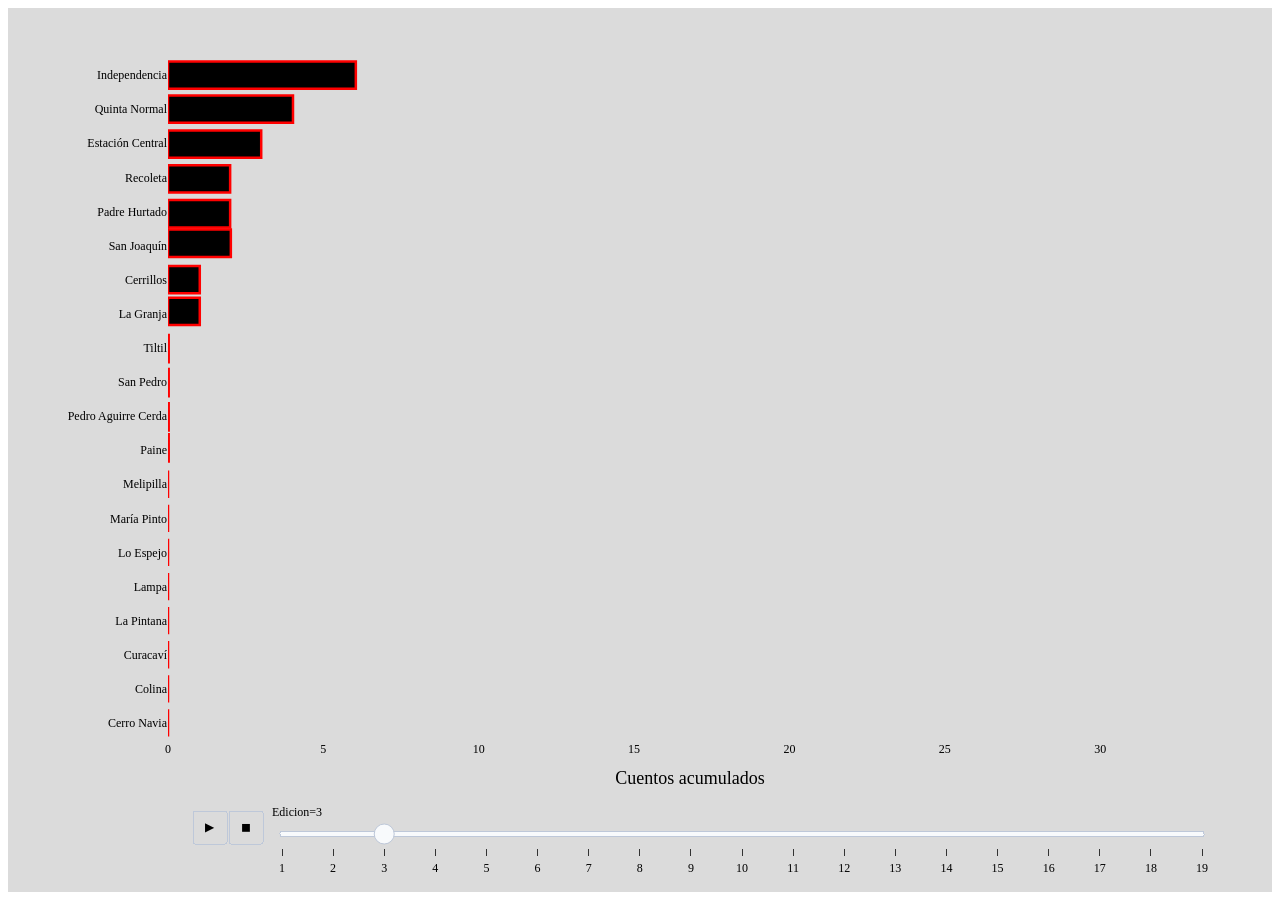
<file: visualizaciones/chart_race_vulnerables_editorial.html>
<html>
<head><meta charset="utf-8" /></head>
<body>
    <div>                        <script type="text/javascript">window.PlotlyConfig = {MathJaxConfig: 'local'};</script>
        <script charset="utf-8" src="https://cdn.plot.ly/plotly-2.35.2.min.js"></script>                <div id="2e4e0ded-bc1b-41e1-90c7-3f5a18cf98db" class="plotly-graph-div" style="height:100%; width:100%;"></div>            <script type="text/javascript">                                    window.PLOTLYENV=window.PLOTLYENV || {};                                    if (document.getElementById("2e4e0ded-bc1b-41e1-90c7-3f5a18cf98db")) {                    Plotly.newPlot(                        "2e4e0ded-bc1b-41e1-90c7-3f5a18cf98db",                        [{"alignmentgroup":"True","hovertemplate":"color_barra=#000000\u003cbr\u003eEdicion=1\u003cbr\u003eacumulado=%{x}\u003cbr\u003eComuna=%{y}\u003cextra\u003e\u003c\u002fextra\u003e","legendgroup":"#000000","marker":{"color":"#000000","pattern":{"shape":""},"line":{"color":"#FF0000","width":2.5}},"name":"#000000","offsetgroup":"#000000","orientation":"h","showlegend":false,"textposition":"auto","x":[0.0,0.0,0.0,0.0,0.0,0.0,0.0,0.0,0.0,0.0,0.0,0.0,0.0,1.0,1.0,2.0,2.0,2.0,2.0,3.0],"xaxis":"x","y":["Cerro Navia","Colina","Curacaví","La Granja","La Pintana","Lampa","Lo Espejo","María Pinto","Melipilla","Paine","Pedro Aguirre Cerda","San Pedro","Tiltil","Cerrillos","San Joaquín","Independencia","Padre Hurtado","Quinta Normal","Recoleta","Estación Central"],"yaxis":"y","type":"bar"}],                        {"template":{"data":{"histogram2dcontour":[{"type":"histogram2dcontour","colorbar":{"outlinewidth":0,"ticks":""},"colorscale":[[0.0,"#0d0887"],[0.1111111111111111,"#46039f"],[0.2222222222222222,"#7201a8"],[0.3333333333333333,"#9c179e"],[0.4444444444444444,"#bd3786"],[0.5555555555555556,"#d8576b"],[0.6666666666666666,"#ed7953"],[0.7777777777777778,"#fb9f3a"],[0.8888888888888888,"#fdca26"],[1.0,"#f0f921"]]}],"choropleth":[{"type":"choropleth","colorbar":{"outlinewidth":0,"ticks":""}}],"histogram2d":[{"type":"histogram2d","colorbar":{"outlinewidth":0,"ticks":""},"colorscale":[[0.0,"#0d0887"],[0.1111111111111111,"#46039f"],[0.2222222222222222,"#7201a8"],[0.3333333333333333,"#9c179e"],[0.4444444444444444,"#bd3786"],[0.5555555555555556,"#d8576b"],[0.6666666666666666,"#ed7953"],[0.7777777777777778,"#fb9f3a"],[0.8888888888888888,"#fdca26"],[1.0,"#f0f921"]]}],"heatmap":[{"type":"heatmap","colorbar":{"outlinewidth":0,"ticks":""},"colorscale":[[0.0,"#0d0887"],[0.1111111111111111,"#46039f"],[0.2222222222222222,"#7201a8"],[0.3333333333333333,"#9c179e"],[0.4444444444444444,"#bd3786"],[0.5555555555555556,"#d8576b"],[0.6666666666666666,"#ed7953"],[0.7777777777777778,"#fb9f3a"],[0.8888888888888888,"#fdca26"],[1.0,"#f0f921"]]}],"heatmapgl":[{"type":"heatmapgl","colorbar":{"outlinewidth":0,"ticks":""},"colorscale":[[0.0,"#0d0887"],[0.1111111111111111,"#46039f"],[0.2222222222222222,"#7201a8"],[0.3333333333333333,"#9c179e"],[0.4444444444444444,"#bd3786"],[0.5555555555555556,"#d8576b"],[0.6666666666666666,"#ed7953"],[0.7777777777777778,"#fb9f3a"],[0.8888888888888888,"#fdca26"],[1.0,"#f0f921"]]}],"contourcarpet":[{"type":"contourcarpet","colorbar":{"outlinewidth":0,"ticks":""}}],"contour":[{"type":"contour","colorbar":{"outlinewidth":0,"ticks":""},"colorscale":[[0.0,"#0d0887"],[0.1111111111111111,"#46039f"],[0.2222222222222222,"#7201a8"],[0.3333333333333333,"#9c179e"],[0.4444444444444444,"#bd3786"],[0.5555555555555556,"#d8576b"],[0.6666666666666666,"#ed7953"],[0.7777777777777778,"#fb9f3a"],[0.8888888888888888,"#fdca26"],[1.0,"#f0f921"]]}],"surface":[{"type":"surface","colorbar":{"outlinewidth":0,"ticks":""},"colorscale":[[0.0,"#0d0887"],[0.1111111111111111,"#46039f"],[0.2222222222222222,"#7201a8"],[0.3333333333333333,"#9c179e"],[0.4444444444444444,"#bd3786"],[0.5555555555555556,"#d8576b"],[0.6666666666666666,"#ed7953"],[0.7777777777777778,"#fb9f3a"],[0.8888888888888888,"#fdca26"],[1.0,"#f0f921"]]}],"mesh3d":[{"type":"mesh3d","colorbar":{"outlinewidth":0,"ticks":""}}],"scatter":[{"fillpattern":{"fillmode":"overlay","size":10,"solidity":0.2},"type":"scatter"}],"parcoords":[{"type":"parcoords","line":{"colorbar":{"outlinewidth":0,"ticks":""}}}],"scatterpolargl":[{"type":"scatterpolargl","marker":{"colorbar":{"outlinewidth":0,"ticks":""}}}],"bar":[{"error_x":{"color":"#2a3f5f"},"error_y":{"color":"#2a3f5f"},"marker":{"line":{"color":"#E5ECF6","width":0.5},"pattern":{"fillmode":"overlay","size":10,"solidity":0.2}},"type":"bar"}],"scattergeo":[{"type":"scattergeo","marker":{"colorbar":{"outlinewidth":0,"ticks":""}}}],"scatterpolar":[{"type":"scatterpolar","marker":{"colorbar":{"outlinewidth":0,"ticks":""}}}],"histogram":[{"marker":{"pattern":{"fillmode":"overlay","size":10,"solidity":0.2}},"type":"histogram"}],"scattergl":[{"type":"scattergl","marker":{"colorbar":{"outlinewidth":0,"ticks":""}}}],"scatter3d":[{"type":"scatter3d","line":{"colorbar":{"outlinewidth":0,"ticks":""}},"marker":{"colorbar":{"outlinewidth":0,"ticks":""}}}],"scattermapbox":[{"type":"scattermapbox","marker":{"colorbar":{"outlinewidth":0,"ticks":""}}}],"scatterternary":[{"type":"scatterternary","marker":{"colorbar":{"outlinewidth":0,"ticks":""}}}],"scattercarpet":[{"type":"scattercarpet","marker":{"colorbar":{"outlinewidth":0,"ticks":""}}}],"carpet":[{"aaxis":{"endlinecolor":"#2a3f5f","gridcolor":"white","linecolor":"white","minorgridcolor":"white","startlinecolor":"#2a3f5f"},"baxis":{"endlinecolor":"#2a3f5f","gridcolor":"white","linecolor":"white","minorgridcolor":"white","startlinecolor":"#2a3f5f"},"type":"carpet"}],"table":[{"cells":{"fill":{"color":"#EBF0F8"},"line":{"color":"white"}},"header":{"fill":{"color":"#C8D4E3"},"line":{"color":"white"}},"type":"table"}],"barpolar":[{"marker":{"line":{"color":"#E5ECF6","width":0.5},"pattern":{"fillmode":"overlay","size":10,"solidity":0.2}},"type":"barpolar"}],"pie":[{"automargin":true,"type":"pie"}]},"layout":{"autotypenumbers":"strict","colorway":["#636efa","#EF553B","#00cc96","#ab63fa","#FFA15A","#19d3f3","#FF6692","#B6E880","#FF97FF","#FECB52"],"font":{"color":"#2a3f5f"},"hovermode":"closest","hoverlabel":{"align":"left"},"paper_bgcolor":"white","plot_bgcolor":"#E5ECF6","polar":{"bgcolor":"#E5ECF6","angularaxis":{"gridcolor":"white","linecolor":"white","ticks":""},"radialaxis":{"gridcolor":"white","linecolor":"white","ticks":""}},"ternary":{"bgcolor":"#E5ECF6","aaxis":{"gridcolor":"white","linecolor":"white","ticks":""},"baxis":{"gridcolor":"white","linecolor":"white","ticks":""},"caxis":{"gridcolor":"white","linecolor":"white","ticks":""}},"coloraxis":{"colorbar":{"outlinewidth":0,"ticks":""}},"colorscale":{"sequential":[[0.0,"#0d0887"],[0.1111111111111111,"#46039f"],[0.2222222222222222,"#7201a8"],[0.3333333333333333,"#9c179e"],[0.4444444444444444,"#bd3786"],[0.5555555555555556,"#d8576b"],[0.6666666666666666,"#ed7953"],[0.7777777777777778,"#fb9f3a"],[0.8888888888888888,"#fdca26"],[1.0,"#f0f921"]],"sequentialminus":[[0.0,"#0d0887"],[0.1111111111111111,"#46039f"],[0.2222222222222222,"#7201a8"],[0.3333333333333333,"#9c179e"],[0.4444444444444444,"#bd3786"],[0.5555555555555556,"#d8576b"],[0.6666666666666666,"#ed7953"],[0.7777777777777778,"#fb9f3a"],[0.8888888888888888,"#fdca26"],[1.0,"#f0f921"]],"diverging":[[0,"#8e0152"],[0.1,"#c51b7d"],[0.2,"#de77ae"],[0.3,"#f1b6da"],[0.4,"#fde0ef"],[0.5,"#f7f7f7"],[0.6,"#e6f5d0"],[0.7,"#b8e186"],[0.8,"#7fbc41"],[0.9,"#4d9221"],[1,"#276419"]]},"xaxis":{"gridcolor":"white","linecolor":"white","ticks":"","title":{"standoff":15},"zerolinecolor":"white","automargin":true,"zerolinewidth":2},"yaxis":{"gridcolor":"white","linecolor":"white","ticks":"","title":{"standoff":15},"zerolinecolor":"white","automargin":true,"zerolinewidth":2},"scene":{"xaxis":{"backgroundcolor":"#E5ECF6","gridcolor":"white","linecolor":"white","showbackground":true,"ticks":"","zerolinecolor":"white","gridwidth":2},"yaxis":{"backgroundcolor":"#E5ECF6","gridcolor":"white","linecolor":"white","showbackground":true,"ticks":"","zerolinecolor":"white","gridwidth":2},"zaxis":{"backgroundcolor":"#E5ECF6","gridcolor":"white","linecolor":"white","showbackground":true,"ticks":"","zerolinecolor":"white","gridwidth":2}},"shapedefaults":{"line":{"color":"#2a3f5f"}},"annotationdefaults":{"arrowcolor":"#2a3f5f","arrowhead":0,"arrowwidth":1},"geo":{"bgcolor":"white","landcolor":"#E5ECF6","subunitcolor":"white","showland":true,"showlakes":true,"lakecolor":"white"},"title":{"x":0.05},"mapbox":{"style":"light"}}},"xaxis":{"anchor":"y","domain":[0.0,1.0],"title":{"text":"Cuentos acumulados","font":{"size":18}},"range":[0,33.6],"showgrid":false,"zeroline":false},"yaxis":{"anchor":"x","domain":[0.0,1.0],"title":{"text":""},"categoryorder":"total ascending"},"legend":{"title":{"text":"color_barra"},"tracegroupgap":0},"margin":{"t":50,"l":160,"r":60,"b":120},"barmode":"relative","updatemenus":[{"buttons":[{"args":[null,{"frame":{"duration":1000,"redraw":true},"mode":"immediate","fromcurrent":true,"transition":{"duration":400,"easing":"linear"}}],"label":"&#9654;","method":"animate"},{"args":[[null],{"frame":{"duration":0,"redraw":true},"mode":"immediate","fromcurrent":true,"transition":{"duration":0,"easing":"linear"}}],"label":"&#9724;","method":"animate"}],"direction":"left","pad":{"r":10,"t":70},"showactive":false,"type":"buttons","x":0.1,"xanchor":"right","y":0,"yanchor":"top"}],"sliders":[{"active":0,"currentvalue":{"prefix":"Edicion="},"len":0.9,"pad":{"b":10,"t":60},"steps":[{"args":[["1"],{"frame":{"duration":0,"redraw":true},"mode":"immediate","fromcurrent":true,"transition":{"duration":0,"easing":"linear"}}],"label":"1","method":"animate"},{"args":[["2"],{"frame":{"duration":0,"redraw":true},"mode":"immediate","fromcurrent":true,"transition":{"duration":0,"easing":"linear"}}],"label":"2","method":"animate"},{"args":[["3"],{"frame":{"duration":0,"redraw":true},"mode":"immediate","fromcurrent":true,"transition":{"duration":0,"easing":"linear"}}],"label":"3","method":"animate"},{"args":[["4"],{"frame":{"duration":0,"redraw":true},"mode":"immediate","fromcurrent":true,"transition":{"duration":0,"easing":"linear"}}],"label":"4","method":"animate"},{"args":[["5"],{"frame":{"duration":0,"redraw":true},"mode":"immediate","fromcurrent":true,"transition":{"duration":0,"easing":"linear"}}],"label":"5","method":"animate"},{"args":[["6"],{"frame":{"duration":0,"redraw":true},"mode":"immediate","fromcurrent":true,"transition":{"duration":0,"easing":"linear"}}],"label":"6","method":"animate"},{"args":[["7"],{"frame":{"duration":0,"redraw":true},"mode":"immediate","fromcurrent":true,"transition":{"duration":0,"easing":"linear"}}],"label":"7","method":"animate"},{"args":[["8"],{"frame":{"duration":0,"redraw":true},"mode":"immediate","fromcurrent":true,"transition":{"duration":0,"easing":"linear"}}],"label":"8","method":"animate"},{"args":[["9"],{"frame":{"duration":0,"redraw":true},"mode":"immediate","fromcurrent":true,"transition":{"duration":0,"easing":"linear"}}],"label":"9","method":"animate"},{"args":[["10"],{"frame":{"duration":0,"redraw":true},"mode":"immediate","fromcurrent":true,"transition":{"duration":0,"easing":"linear"}}],"label":"10","method":"animate"},{"args":[["11"],{"frame":{"duration":0,"redraw":true},"mode":"immediate","fromcurrent":true,"transition":{"duration":0,"easing":"linear"}}],"label":"11","method":"animate"},{"args":[["12"],{"frame":{"duration":0,"redraw":true},"mode":"immediate","fromcurrent":true,"transition":{"duration":0,"easing":"linear"}}],"label":"12","method":"animate"},{"args":[["13"],{"frame":{"duration":0,"redraw":true},"mode":"immediate","fromcurrent":true,"transition":{"duration":0,"easing":"linear"}}],"label":"13","method":"animate"},{"args":[["14"],{"frame":{"duration":0,"redraw":true},"mode":"immediate","fromcurrent":true,"transition":{"duration":0,"easing":"linear"}}],"label":"14","method":"animate"},{"args":[["15"],{"frame":{"duration":0,"redraw":true},"mode":"immediate","fromcurrent":true,"transition":{"duration":0,"easing":"linear"}}],"label":"15","method":"animate"},{"args":[["16"],{"frame":{"duration":0,"redraw":true},"mode":"immediate","fromcurrent":true,"transition":{"duration":0,"easing":"linear"}}],"label":"16","method":"animate"},{"args":[["17"],{"frame":{"duration":0,"redraw":true},"mode":"immediate","fromcurrent":true,"transition":{"duration":0,"easing":"linear"}}],"label":"17","method":"animate"},{"args":[["18"],{"frame":{"duration":0,"redraw":true},"mode":"immediate","fromcurrent":true,"transition":{"duration":0,"easing":"linear"}}],"label":"18","method":"animate"},{"args":[["19"],{"frame":{"duration":0,"redraw":true},"mode":"immediate","fromcurrent":true,"transition":{"duration":0,"easing":"linear"}}],"label":"19","method":"animate"}],"x":0.1,"xanchor":"left","y":0,"yanchor":"top"}],"font":{"color":"#000000","family":"Times New Roman"},"plot_bgcolor":"#DBDBDB","paper_bgcolor":"#DBDBDB","showlegend":false},                        {"responsive": true}                    ).then(function(){
                            Plotly.addFrames('2e4e0ded-bc1b-41e1-90c7-3f5a18cf98db', [{"data":[{"alignmentgroup":"True","hovertemplate":"color_barra=#000000\u003cbr\u003eEdicion=1\u003cbr\u003eacumulado=%{x}\u003cbr\u003eComuna=%{y}\u003cextra\u003e\u003c\u002fextra\u003e","legendgroup":"#000000","marker":{"color":"#000000","pattern":{"shape":""}},"name":"#000000","offsetgroup":"#000000","orientation":"h","showlegend":true,"textposition":"auto","x":[0.0,0.0,0.0,0.0,0.0,0.0,0.0,0.0,0.0,0.0,0.0,0.0,0.0,1.0,1.0,2.0,2.0,2.0,2.0,3.0],"xaxis":"x","y":["Cerro Navia","Colina","Curacaví","La Granja","La Pintana","Lampa","Lo Espejo","María Pinto","Melipilla","Paine","Pedro Aguirre Cerda","San Pedro","Tiltil","Cerrillos","San Joaquín","Independencia","Padre Hurtado","Quinta Normal","Recoleta","Estación Central"],"yaxis":"y","type":"bar"}],"name":"1"},{"data":[{"alignmentgroup":"True","hovertemplate":"color_barra=#000000\u003cbr\u003eEdicion=2\u003cbr\u003eacumulado=%{x}\u003cbr\u003eComuna=%{y}\u003cextra\u003e\u003c\u002fextra\u003e","legendgroup":"#000000","marker":{"color":"#000000","pattern":{"shape":""}},"name":"#000000","offsetgroup":"#000000","orientation":"h","showlegend":true,"textposition":"auto","x":[0.0,0.0,0.0,0.0,0.0,0.0,0.0,0.0,0.0,0.0,0.0,0.0,1.0,1.0,2.0,2.0,2.0,3.0,4.0,6.0],"xaxis":"x","y":["Cerro Navia","Colina","Curacaví","La Pintana","Lampa","Lo Espejo","María Pinto","Melipilla","Paine","Pedro Aguirre Cerda","San Pedro","Tiltil","Cerrillos","La Granja","Padre Hurtado","Recoleta","San Joaquín","Estación Central","Quinta Normal","Independencia"],"yaxis":"y","type":"bar"}],"name":"2"},{"data":[{"alignmentgroup":"True","hovertemplate":"color_barra=#000000\u003cbr\u003eEdicion=3\u003cbr\u003eacumulado=%{x}\u003cbr\u003eComuna=%{y}\u003cextra\u003e\u003c\u002fextra\u003e","legendgroup":"#000000","marker":{"color":"#000000","pattern":{"shape":""}},"name":"#000000","offsetgroup":"#000000","orientation":"h","showlegend":true,"textposition":"auto","x":[0.0,0.0,0.0,0.0,0.0,0.0,0.0,0.0,1.0,1.0,1.0,1.0,2.0,2.0,2.0,2.0,3.0,3.0,5.0,8.0],"xaxis":"x","y":["Colina","Lampa","Lo Espejo","María Pinto","Melipilla","Paine","San Pedro","Tiltil","Cerrillos","Cerro Navia","Curacaví","La Pintana","La Granja","Padre Hurtado","Pedro Aguirre Cerda","San Joaquín","Estación Central","Recoleta","Quinta Normal","Independencia"],"yaxis":"y","type":"bar"}],"name":"3"},{"data":[{"alignmentgroup":"True","hovertemplate":"color_barra=#000000\u003cbr\u003eEdicion=4\u003cbr\u003eacumulado=%{x}\u003cbr\u003eComuna=%{y}\u003cextra\u003e\u003c\u002fextra\u003e","legendgroup":"#000000","marker":{"color":"#000000","pattern":{"shape":""}},"name":"#000000","offsetgroup":"#000000","orientation":"h","showlegend":true,"textposition":"auto","x":[0.0,0.0,0.0,0.0,0.0,0.0,0.0,1.0,1.0,1.0,1.0,1.0,2.0,2.0,3.0,3.0,4.0,5.0,5.0,9.0],"xaxis":"x","y":["Colina","Lampa","María Pinto","Melipilla","Paine","San Pedro","Tiltil","Cerrillos","Cerro Navia","Curacaví","La Pintana","Lo Espejo","La Granja","Padre Hurtado","Estación Central","Pedro Aguirre Cerda","Recoleta","Quinta Normal","San Joaquín","Independencia"],"yaxis":"y","type":"bar"}],"name":"4"},{"data":[{"alignmentgroup":"True","hovertemplate":"color_barra=#000000\u003cbr\u003eEdicion=5\u003cbr\u003eacumulado=%{x}\u003cbr\u003eComuna=%{y}\u003cextra\u003e\u003c\u002fextra\u003e","legendgroup":"#000000","marker":{"color":"#000000","pattern":{"shape":""}},"name":"#000000","offsetgroup":"#000000","orientation":"h","showlegend":true,"textposition":"auto","x":[0.0,0.0,0.0,0.0,0.0,1.0,1.0,1.0,1.0,2.0,2.0,2.0,2.0,3.0,3.0,4.0,5.0,6.0,7.0,9.0],"xaxis":"x","y":["Lampa","María Pinto","Melipilla","San Pedro","Tiltil","Cerrillos","Cerro Navia","Colina","Paine","Curacaví","La Pintana","Lo Espejo","Padre Hurtado","La Granja","Pedro Aguirre Cerda","Estación Central","Recoleta","San Joaquín","Quinta Normal","Independencia"],"yaxis":"y","type":"bar"}],"name":"5"},{"data":[{"alignmentgroup":"True","hovertemplate":"color_barra=#000000\u003cbr\u003eEdicion=6\u003cbr\u003eacumulado=%{x}\u003cbr\u003eComuna=%{y}\u003cextra\u003e\u003c\u002fextra\u003e","legendgroup":"#000000","marker":{"color":"#000000","pattern":{"shape":""}},"name":"#000000","offsetgroup":"#000000","orientation":"h","showlegend":true,"textposition":"auto","x":[0.0,0.0,0.0,0.0,0.0,1.0,1.0,1.0,1.0,2.0,2.0,2.0,3.0,4.0,4.0,5.0,8.0,8.0,9.0,10.0],"xaxis":"x","y":["Lampa","María Pinto","Melipilla","San Pedro","Tiltil","Cerrillos","Cerro Navia","Colina","Paine","Curacaví","La Pintana","Padre Hurtado","Lo Espejo","La Granja","Pedro Aguirre Cerda","Estación Central","Quinta Normal","Recoleta","San Joaquín","Independencia"],"yaxis":"y","type":"bar"}],"name":"6"},{"data":[{"alignmentgroup":"True","hovertemplate":"color_barra=#000000\u003cbr\u003eEdicion=7\u003cbr\u003eacumulado=%{x}\u003cbr\u003eComuna=%{y}\u003cextra\u003e\u003c\u002fextra\u003e","legendgroup":"#000000","marker":{"color":"#000000","pattern":{"shape":""}},"name":"#000000","offsetgroup":"#000000","orientation":"h","showlegend":true,"textposition":"auto","x":[0.0,0.0,0.0,0.0,1.0,1.0,1.0,1.0,2.0,2.0,2.0,2.0,3.0,4.0,6.0,6.0,8.0,9.0,11.0,13.0],"xaxis":"x","y":["María Pinto","Melipilla","San Pedro","Tiltil","Cerrillos","Cerro Navia","Lampa","Paine","Colina","Curacaví","La Pintana","Padre Hurtado","Lo Espejo","Pedro Aguirre Cerda","Estación Central","La Granja","Quinta Normal","Recoleta","Independencia","San Joaquín"],"yaxis":"y","type":"bar"}],"name":"7"},{"data":[{"alignmentgroup":"True","hovertemplate":"color_barra=#000000\u003cbr\u003eEdicion=8\u003cbr\u003eacumulado=%{x}\u003cbr\u003eComuna=%{y}\u003cextra\u003e\u003c\u002fextra\u003e","legendgroup":"#000000","marker":{"color":"#000000","pattern":{"shape":""}},"name":"#000000","offsetgroup":"#000000","orientation":"h","showlegend":true,"textposition":"auto","x":[0.0,0.0,0.0,1.0,1.0,1.0,2.0,2.0,2.0,2.0,2.0,3.0,5.0,7.0,7.0,7.0,8.0,11.0,12.0,14.0],"xaxis":"x","y":["María Pinto","San Pedro","Tiltil","Cerro Navia","Melipilla","Paine","Cerrillos","Curacaví","La Pintana","Lampa","Padre Hurtado","Colina","Lo Espejo","Estación Central","La Granja","Pedro Aguirre Cerda","Quinta Normal","Independencia","Recoleta","San Joaquín"],"yaxis":"y","type":"bar"}],"name":"8"},{"data":[{"alignmentgroup":"True","hovertemplate":"color_barra=#000000\u003cbr\u003eEdicion=9\u003cbr\u003eacumulado=%{x}\u003cbr\u003eComuna=%{y}\u003cextra\u003e\u003c\u002fextra\u003e","legendgroup":"#000000","marker":{"color":"#000000","pattern":{"shape":""}},"name":"#000000","offsetgroup":"#000000","orientation":"h","showlegend":true,"textposition":"auto","x":[0.0,0.0,1.0,1.0,1.0,2.0,2.0,2.0,2.0,2.0,3.0,4.0,5.0,7.0,7.0,8.0,11.0,11.0,16.0,16.0],"xaxis":"x","y":["María Pinto","Tiltil","Melipilla","Paine","San Pedro","Cerrillos","Cerro Navia","La Pintana","Lampa","Padre Hurtado","Curacaví","Colina","Lo Espejo","Estación Central","La Granja","Pedro Aguirre Cerda","Independencia","Quinta Normal","Recoleta","San Joaquín"],"yaxis":"y","type":"bar"}],"name":"9"},{"data":[{"alignmentgroup":"True","hovertemplate":"color_barra=#000000\u003cbr\u003eEdicion=10\u003cbr\u003eacumulado=%{x}\u003cbr\u003eComuna=%{y}\u003cextra\u003e\u003c\u002fextra\u003e","legendgroup":"#000000","marker":{"color":"#000000","pattern":{"shape":""}},"name":"#000000","offsetgroup":"#000000","orientation":"h","showlegend":true,"textposition":"auto","x":[0.0,0.0,1.0,1.0,1.0,2.0,2.0,2.0,2.0,3.0,4.0,4.0,5.0,7.0,8.0,10.0,12.0,12.0,16.0,17.0],"xaxis":"x","y":["María Pinto","Tiltil","Melipilla","Paine","San Pedro","Cerrillos","Cerro Navia","La Pintana","Padre Hurtado","Lampa","Colina","Curacaví","Lo Espejo","La Granja","Estación Central","Pedro Aguirre Cerda","Independencia","Quinta Normal","San Joaquín","Recoleta"],"yaxis":"y","type":"bar"}],"name":"10"},{"data":[{"alignmentgroup":"True","hovertemplate":"color_barra=#000000\u003cbr\u003eEdicion=11\u003cbr\u003eacumulado=%{x}\u003cbr\u003eComuna=%{y}\u003cextra\u003e\u003c\u002fextra\u003e","legendgroup":"#000000","marker":{"color":"#000000","pattern":{"shape":""}},"name":"#000000","offsetgroup":"#000000","orientation":"h","showlegend":true,"textposition":"auto","x":[0.0,0.0,1.0,1.0,1.0,2.0,2.0,2.0,3.0,3.0,4.0,5.0,7.0,8.0,9.0,10.0,12.0,13.0,17.0,18.0],"xaxis":"x","y":["María Pinto","Tiltil","Melipilla","Paine","San Pedro","Cerrillos","La Pintana","Padre Hurtado","Cerro Navia","Lampa","Curacaví","Colina","Lo Espejo","La Granja","Estación Central","Pedro Aguirre Cerda","Quinta Normal","Independencia","San Joaquín","Recoleta"],"yaxis":"y","type":"bar"}],"name":"11"},{"data":[{"alignmentgroup":"True","hovertemplate":"color_barra=#000000\u003cbr\u003eEdicion=12\u003cbr\u003eacumulado=%{x}\u003cbr\u003eComuna=%{y}\u003cextra\u003e\u003c\u002fextra\u003e","legendgroup":"#000000","marker":{"color":"#000000","pattern":{"shape":""}},"name":"#000000","offsetgroup":"#000000","orientation":"h","showlegend":true,"textposition":"auto","x":[0.0,0.0,1.0,1.0,2.0,2.0,2.0,3.0,4.0,4.0,4.0,7.0,9.0,9.0,9.0,10.0,15.0,15.0,19.0,20.0],"xaxis":"x","y":["María Pinto","Tiltil","Paine","San Pedro","La Pintana","Melipilla","Padre Hurtado","Lampa","Cerrillos","Cerro Navia","Curacaví","Colina","Estación Central","La Granja","Lo Espejo","Pedro Aguirre Cerda","Independencia","Quinta Normal","San Joaquín","Recoleta"],"yaxis":"y","type":"bar"}],"name":"12"},{"data":[{"alignmentgroup":"True","hovertemplate":"color_barra=#000000\u003cbr\u003eEdicion=13\u003cbr\u003eacumulado=%{x}\u003cbr\u003eComuna=%{y}\u003cextra\u003e\u003c\u002fextra\u003e","legendgroup":"#000000","marker":{"color":"#000000","pattern":{"shape":""}},"name":"#000000","offsetgroup":"#000000","orientation":"h","showlegend":true,"textposition":"auto","x":[0.0,0.0,1.0,1.0,2.0,3.0,4.0,4.0,4.0,4.0,5.0,8.0,9.0,12.0,12.0,12.0,16.0,18.0,21.0,22.0],"xaxis":"x","y":["María Pinto","Tiltil","Paine","San Pedro","La Pintana","Melipilla","Cerro Navia","Curacaví","Lampa","Padre Hurtado","Cerrillos","Colina","Lo Espejo","Estación Central","La Granja","Pedro Aguirre Cerda","Independencia","Quinta Normal","San Joaquín","Recoleta"],"yaxis":"y","type":"bar"}],"name":"13"},{"data":[{"alignmentgroup":"True","hovertemplate":"color_barra=#000000\u003cbr\u003eEdicion=14\u003cbr\u003eacumulado=%{x}\u003cbr\u003eComuna=%{y}\u003cextra\u003e\u003c\u002fextra\u003e","legendgroup":"#000000","marker":{"color":"#000000","pattern":{"shape":""}},"name":"#000000","offsetgroup":"#000000","orientation":"h","showlegend":true,"textposition":"auto","x":[0.0,0.0,1.0,2.0,3.0,4.0,4.0,5.0,5.0,5.0,7.0,8.0,10.0,13.0,13.0,13.0,18.0,18.0,22.0,26.0],"xaxis":"x","y":["María Pinto","Tiltil","San Pedro","Paine","Melipilla","Cerro Navia","Curacaví","La Pintana","Lampa","Padre Hurtado","Cerrillos","Colina","Lo Espejo","Estación Central","La Granja","Pedro Aguirre Cerda","Independencia","Quinta Normal","San Joaquín","Recoleta"],"yaxis":"y","type":"bar"}],"name":"14"},{"data":[{"alignmentgroup":"True","hovertemplate":"color_barra=#000000\u003cbr\u003eEdicion=15\u003cbr\u003eacumulado=%{x}\u003cbr\u003eComuna=%{y}\u003cextra\u003e\u003c\u002fextra\u003e","legendgroup":"#000000","marker":{"color":"#000000","pattern":{"shape":""}},"name":"#000000","offsetgroup":"#000000","orientation":"h","showlegend":true,"textposition":"auto","x":[0.0,0.0,1.0,2.0,4.0,4.0,4.0,5.0,5.0,6.0,7.0,10.0,10.0,13.0,14.0,15.0,18.0,20.0,25.0,26.0],"xaxis":"x","y":["María Pinto","Tiltil","San Pedro","Paine","Cerro Navia","Curacaví","Melipilla","La Pintana","Lampa","Padre Hurtado","Cerrillos","Colina","Lo Espejo","Pedro Aguirre Cerda","Estación Central","La Granja","Quinta Normal","Independencia","San Joaquín","Recoleta"],"yaxis":"y","type":"bar"}],"name":"15"},{"data":[{"alignmentgroup":"True","hovertemplate":"color_barra=#000000\u003cbr\u003eEdicion=16\u003cbr\u003eacumulado=%{x}\u003cbr\u003eComuna=%{y}\u003cextra\u003e\u003c\u002fextra\u003e","legendgroup":"#000000","marker":{"color":"#000000","pattern":{"shape":""}},"name":"#000000","offsetgroup":"#000000","orientation":"h","showlegend":true,"textposition":"auto","x":[0.0,1.0,1.0,2.0,4.0,4.0,6.0,6.0,6.0,7.0,7.0,11.0,11.0,14.0,15.0,17.0,18.0,21.0,27.0,28.0],"xaxis":"x","y":["Tiltil","María Pinto","San Pedro","Paine","Cerro Navia","Curacaví","Lampa","Melipilla","Padre Hurtado","Cerrillos","La Pintana","Colina","Lo Espejo","Estación Central","La Granja","Pedro Aguirre Cerda","Quinta Normal","Independencia","San Joaquín","Recoleta"],"yaxis":"y","type":"bar"}],"name":"16"},{"data":[{"alignmentgroup":"True","hovertemplate":"color_barra=#000000\u003cbr\u003eEdicion=17\u003cbr\u003eacumulado=%{x}\u003cbr\u003eComuna=%{y}\u003cextra\u003e\u003c\u002fextra\u003e","legendgroup":"#000000","marker":{"color":"#000000","pattern":{"shape":""}},"name":"#000000","offsetgroup":"#000000","orientation":"h","showlegend":true,"textposition":"auto","x":[1.0,1.0,1.0,3.0,4.0,4.0,6.0,7.0,7.0,8.0,9.0,11.0,14.0,16.0,16.0,17.0,19.0,21.0,27.0,29.0],"xaxis":"x","y":["María Pinto","San Pedro","Tiltil","Paine","Cerro Navia","Curacaví","Lampa","Cerrillos","Melipilla","Padre Hurtado","La Pintana","Lo Espejo","Colina","Estación Central","La Granja","Pedro Aguirre Cerda","Quinta Normal","Independencia","San Joaquín","Recoleta"],"yaxis":"y","type":"bar"}],"name":"17"},{"data":[{"alignmentgroup":"True","hovertemplate":"color_barra=#000000\u003cbr\u003eEdicion=18\u003cbr\u003eacumulado=%{x}\u003cbr\u003eComuna=%{y}\u003cextra\u003e\u003c\u002fextra\u003e","legendgroup":"#000000","marker":{"color":"#000000","pattern":{"shape":""}},"name":"#000000","offsetgroup":"#000000","orientation":"h","showlegend":true,"textposition":"auto","x":[1.0,1.0,1.0,3.0,4.0,5.0,6.0,7.0,8.0,8.0,10.0,11.0,15.0,16.0,17.0,17.0,20.0,21.0,27.0,30.0],"xaxis":"x","y":["María Pinto","San Pedro","Tiltil","Paine","Curacaví","Cerro Navia","Lampa","Melipilla","Cerrillos","Padre Hurtado","La Pintana","Lo Espejo","Colina","Estación Central","La Granja","Pedro Aguirre Cerda","Quinta Normal","Independencia","San Joaquín","Recoleta"],"yaxis":"y","type":"bar"}],"name":"18"},{"data":[{"alignmentgroup":"True","hovertemplate":"color_barra=#000000\u003cbr\u003eEdicion=19\u003cbr\u003eacumulado=%{x}\u003cbr\u003eComuna=%{y}\u003cextra\u003e\u003c\u002fextra\u003e","legendgroup":"#000000","marker":{"color":"#000000","pattern":{"shape":""}},"name":"#000000","offsetgroup":"#000000","orientation":"h","showlegend":true,"textposition":"auto","x":[1.0,1.0,1.0,3.0,4.0,5.0,6.0,7.0,8.0,9.0,11.0,14.0,15.0,18.0,18.0,19.0,22.0,22.0,27.0,32.0],"xaxis":"x","y":["María Pinto","San Pedro","Tiltil","Paine","Curacaví","Cerro Navia","Lampa","Melipilla","Cerrillos","Padre Hurtado","La Pintana","Lo Espejo","Colina","Estación Central","La Granja","Pedro Aguirre Cerda","Independencia","Quinta Normal","San Joaquín","Recoleta"],"yaxis":"y","type":"bar"}],"name":"19"}]);
                        }).then(function(){
                            Plotly.animate('2e4e0ded-bc1b-41e1-90c7-3f5a18cf98db', null);
                        })                };                            </script>        </div>
</body>
</html>
</file>
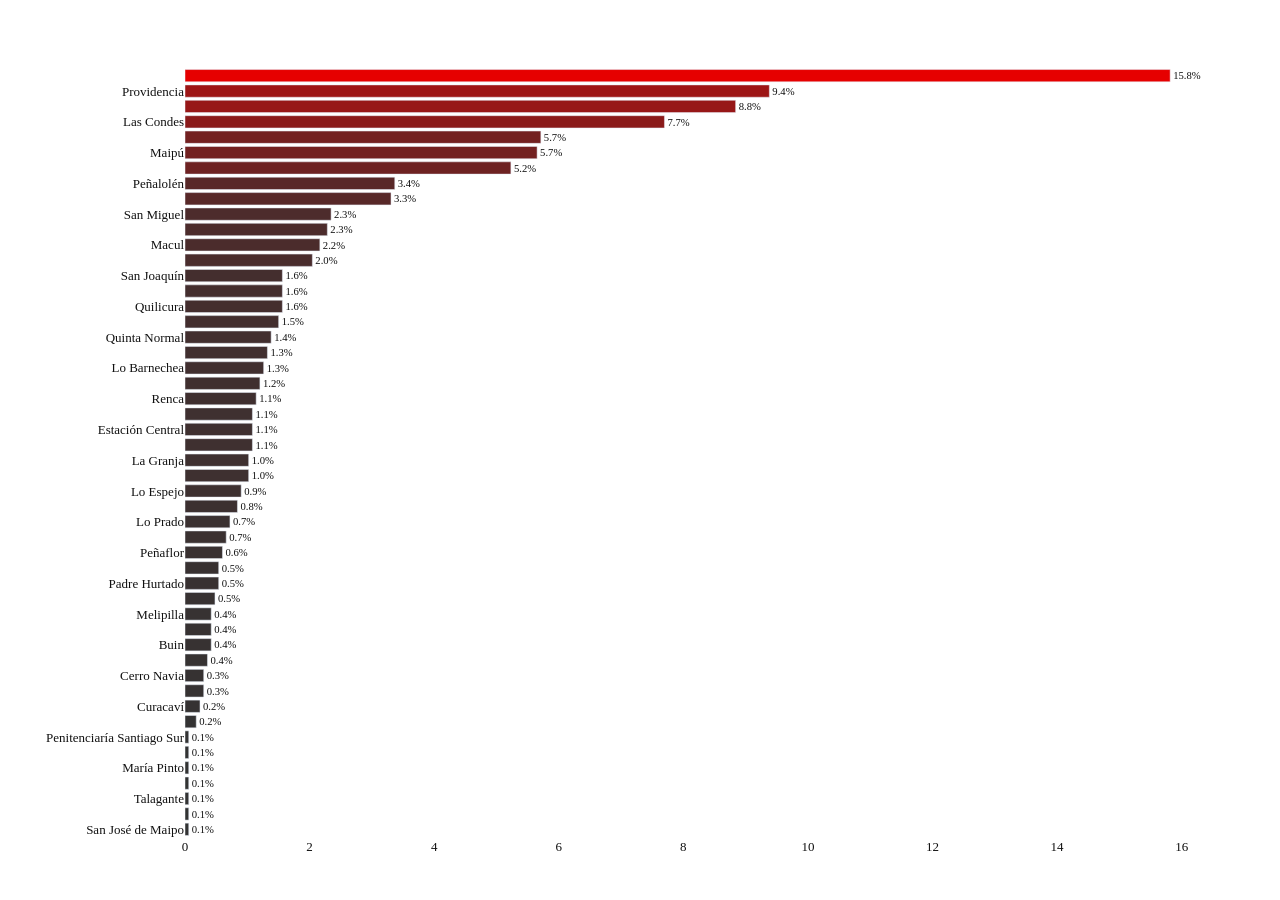
<file: visualizaciones/grafico_animadorojo.html>
<html>
<head><meta charset="utf-8" /></head>
<body>
    <div>                        <script type="text/javascript">window.PlotlyConfig = {MathJaxConfig: 'local'};</script>
        <script charset="utf-8" src="https://cdn.plot.ly/plotly-2.35.2.min.js"></script>                <div id="ee4b2164-8051-407a-9b9d-c812e96f4518" class="plotly-graph-div" style="height:100%; width:100%;"></div>            <script type="text/javascript">                                    window.PLOTLYENV=window.PLOTLYENV || {};                                    if (document.getElementById("ee4b2164-8051-407a-9b9d-c812e96f4518")) {                    Plotly.newPlot(                        "ee4b2164-8051-407a-9b9d-c812e96f4518",                        [{"alignmentgroup":"True","hovertemplate":"Porcentaje (%)=%{marker.color}\u003cbr\u003eComuna=%{y}\u003cextra\u003e\u003c\u002fextra\u003e","legendgroup":"","marker":{"color":[0.06013229104028864,0.06013229104028864,0.06013229104028864,0.06013229104028864,0.06013229104028864,0.06013229104028864,0.06013229104028864,0.1803968731208659,0.24052916416115455,0.30066145520144316,0.30066145520144316,0.3607937462417318,0.4209260372820205,0.4209260372820205,0.4209260372820205,0.4810583283223091,0.5411906193625977,0.5411906193625977,0.6013229104028863,0.661455201443175,0.7215874924834637,0.841852074564041,0.9019843656043296,1.0222489476849068,1.0222489476849068,1.0823812387251954,1.0823812387251954,1.0823812387251954,1.142513529765484,1.2026458208057726,1.2627781118460615,1.32291040288635,1.3830426939266387,1.503307276007216,1.5634395670475045,1.5634395670475045,1.5634395670475045,2.0444978953698136,2.164762477450391,2.285027059530968,2.3451593505712567,3.307276007215875,3.367408298256164,5.231509320505111,5.652435357787132,5.71256764882742,7.696933253156946,8.83944678292243,9.380637402285027,15.81479254359591],"coloraxis":"coloraxis","pattern":{"shape":""}},"name":"","offsetgroup":"","orientation":"h","showlegend":false,"textposition":"outside","texttemplate":"%{x:.1f}%","x":[0.06013229104028864,0.06013229104028864,0.06013229104028864,0.06013229104028864,0.06013229104028864,0.06013229104028864,0.06013229104028864,0.1803968731208659,0.24052916416115455,0.30066145520144316,0.30066145520144316,0.3607937462417318,0.4209260372820205,0.4209260372820205,0.4209260372820205,0.4810583283223091,0.5411906193625977,0.5411906193625977,0.6013229104028863,0.661455201443175,0.7215874924834637,0.841852074564041,0.9019843656043296,1.0222489476849068,1.0222489476849068,1.0823812387251954,1.0823812387251954,1.0823812387251954,1.142513529765484,1.2026458208057726,1.2627781118460615,1.32291040288635,1.3830426939266387,1.503307276007216,1.5634395670475045,1.5634395670475045,1.5634395670475045,2.0444978953698136,2.164762477450391,2.285027059530968,2.3451593505712567,3.307276007215875,3.367408298256164,5.231509320505111,5.652435357787132,5.71256764882742,7.696933253156946,8.83944678292243,9.380637402285027,15.81479254359591],"xaxis":"x","y":["San José de Maipo","Tiltil","Talagante","Isla de Maipo","María Pinto","San Pedro","Penitenciaría Santiago Sur","Paine","Curacaví","Lampa","Cerro Navia","Pirque","Buin","San Ramón","Melipilla","Cerrillos","Padre Hurtado","Huechuraba","Peñaflor","La Pintana","Lo Prado","Colina","Lo Espejo","Pudahuel","La Granja","El Bosque","Estación Central","San Bernardo","Renca","Pedro Aguirre Cerda","Lo Barnechea","Independencia","Quinta Normal","Conchalí","Quilicura","La Cisterna","San Joaquín","Recoleta","Macul","Vitacura","San Miguel","La Reina","Peñalolén","Puente Alto","Maipú","La Florida","Las Condes","Ñuñoa","Providencia","Santiago"],"yaxis":"y","type":"bar","cliponaxis":false}],                        {"template":{"data":{"histogram2dcontour":[{"type":"histogram2dcontour","colorbar":{"outlinewidth":0,"ticks":""},"colorscale":[[0.0,"#0d0887"],[0.1111111111111111,"#46039f"],[0.2222222222222222,"#7201a8"],[0.3333333333333333,"#9c179e"],[0.4444444444444444,"#bd3786"],[0.5555555555555556,"#d8576b"],[0.6666666666666666,"#ed7953"],[0.7777777777777778,"#fb9f3a"],[0.8888888888888888,"#fdca26"],[1.0,"#f0f921"]]}],"choropleth":[{"type":"choropleth","colorbar":{"outlinewidth":0,"ticks":""}}],"histogram2d":[{"type":"histogram2d","colorbar":{"outlinewidth":0,"ticks":""},"colorscale":[[0.0,"#0d0887"],[0.1111111111111111,"#46039f"],[0.2222222222222222,"#7201a8"],[0.3333333333333333,"#9c179e"],[0.4444444444444444,"#bd3786"],[0.5555555555555556,"#d8576b"],[0.6666666666666666,"#ed7953"],[0.7777777777777778,"#fb9f3a"],[0.8888888888888888,"#fdca26"],[1.0,"#f0f921"]]}],"heatmap":[{"type":"heatmap","colorbar":{"outlinewidth":0,"ticks":""},"colorscale":[[0.0,"#0d0887"],[0.1111111111111111,"#46039f"],[0.2222222222222222,"#7201a8"],[0.3333333333333333,"#9c179e"],[0.4444444444444444,"#bd3786"],[0.5555555555555556,"#d8576b"],[0.6666666666666666,"#ed7953"],[0.7777777777777778,"#fb9f3a"],[0.8888888888888888,"#fdca26"],[1.0,"#f0f921"]]}],"heatmapgl":[{"type":"heatmapgl","colorbar":{"outlinewidth":0,"ticks":""},"colorscale":[[0.0,"#0d0887"],[0.1111111111111111,"#46039f"],[0.2222222222222222,"#7201a8"],[0.3333333333333333,"#9c179e"],[0.4444444444444444,"#bd3786"],[0.5555555555555556,"#d8576b"],[0.6666666666666666,"#ed7953"],[0.7777777777777778,"#fb9f3a"],[0.8888888888888888,"#fdca26"],[1.0,"#f0f921"]]}],"contourcarpet":[{"type":"contourcarpet","colorbar":{"outlinewidth":0,"ticks":""}}],"contour":[{"type":"contour","colorbar":{"outlinewidth":0,"ticks":""},"colorscale":[[0.0,"#0d0887"],[0.1111111111111111,"#46039f"],[0.2222222222222222,"#7201a8"],[0.3333333333333333,"#9c179e"],[0.4444444444444444,"#bd3786"],[0.5555555555555556,"#d8576b"],[0.6666666666666666,"#ed7953"],[0.7777777777777778,"#fb9f3a"],[0.8888888888888888,"#fdca26"],[1.0,"#f0f921"]]}],"surface":[{"type":"surface","colorbar":{"outlinewidth":0,"ticks":""},"colorscale":[[0.0,"#0d0887"],[0.1111111111111111,"#46039f"],[0.2222222222222222,"#7201a8"],[0.3333333333333333,"#9c179e"],[0.4444444444444444,"#bd3786"],[0.5555555555555556,"#d8576b"],[0.6666666666666666,"#ed7953"],[0.7777777777777778,"#fb9f3a"],[0.8888888888888888,"#fdca26"],[1.0,"#f0f921"]]}],"mesh3d":[{"type":"mesh3d","colorbar":{"outlinewidth":0,"ticks":""}}],"scatter":[{"fillpattern":{"fillmode":"overlay","size":10,"solidity":0.2},"type":"scatter"}],"parcoords":[{"type":"parcoords","line":{"colorbar":{"outlinewidth":0,"ticks":""}}}],"scatterpolargl":[{"type":"scatterpolargl","marker":{"colorbar":{"outlinewidth":0,"ticks":""}}}],"bar":[{"error_x":{"color":"#2a3f5f"},"error_y":{"color":"#2a3f5f"},"marker":{"line":{"color":"#E5ECF6","width":0.5},"pattern":{"fillmode":"overlay","size":10,"solidity":0.2}},"type":"bar"}],"scattergeo":[{"type":"scattergeo","marker":{"colorbar":{"outlinewidth":0,"ticks":""}}}],"scatterpolar":[{"type":"scatterpolar","marker":{"colorbar":{"outlinewidth":0,"ticks":""}}}],"histogram":[{"marker":{"pattern":{"fillmode":"overlay","size":10,"solidity":0.2}},"type":"histogram"}],"scattergl":[{"type":"scattergl","marker":{"colorbar":{"outlinewidth":0,"ticks":""}}}],"scatter3d":[{"type":"scatter3d","line":{"colorbar":{"outlinewidth":0,"ticks":""}},"marker":{"colorbar":{"outlinewidth":0,"ticks":""}}}],"scattermapbox":[{"type":"scattermapbox","marker":{"colorbar":{"outlinewidth":0,"ticks":""}}}],"scatterternary":[{"type":"scatterternary","marker":{"colorbar":{"outlinewidth":0,"ticks":""}}}],"scattercarpet":[{"type":"scattercarpet","marker":{"colorbar":{"outlinewidth":0,"ticks":""}}}],"carpet":[{"aaxis":{"endlinecolor":"#2a3f5f","gridcolor":"white","linecolor":"white","minorgridcolor":"white","startlinecolor":"#2a3f5f"},"baxis":{"endlinecolor":"#2a3f5f","gridcolor":"white","linecolor":"white","minorgridcolor":"white","startlinecolor":"#2a3f5f"},"type":"carpet"}],"table":[{"cells":{"fill":{"color":"#EBF0F8"},"line":{"color":"white"}},"header":{"fill":{"color":"#C8D4E3"},"line":{"color":"white"}},"type":"table"}],"barpolar":[{"marker":{"line":{"color":"#E5ECF6","width":0.5},"pattern":{"fillmode":"overlay","size":10,"solidity":0.2}},"type":"barpolar"}],"pie":[{"automargin":true,"type":"pie"}]},"layout":{"autotypenumbers":"strict","colorway":["#636efa","#EF553B","#00cc96","#ab63fa","#FFA15A","#19d3f3","#FF6692","#B6E880","#FF97FF","#FECB52"],"font":{"color":"#2a3f5f"},"hovermode":"closest","hoverlabel":{"align":"left"},"paper_bgcolor":"white","plot_bgcolor":"#E5ECF6","polar":{"bgcolor":"#E5ECF6","angularaxis":{"gridcolor":"white","linecolor":"white","ticks":""},"radialaxis":{"gridcolor":"white","linecolor":"white","ticks":""}},"ternary":{"bgcolor":"#E5ECF6","aaxis":{"gridcolor":"white","linecolor":"white","ticks":""},"baxis":{"gridcolor":"white","linecolor":"white","ticks":""},"caxis":{"gridcolor":"white","linecolor":"white","ticks":""}},"coloraxis":{"colorbar":{"outlinewidth":0,"ticks":""}},"colorscale":{"sequential":[[0.0,"#0d0887"],[0.1111111111111111,"#46039f"],[0.2222222222222222,"#7201a8"],[0.3333333333333333,"#9c179e"],[0.4444444444444444,"#bd3786"],[0.5555555555555556,"#d8576b"],[0.6666666666666666,"#ed7953"],[0.7777777777777778,"#fb9f3a"],[0.8888888888888888,"#fdca26"],[1.0,"#f0f921"]],"sequentialminus":[[0.0,"#0d0887"],[0.1111111111111111,"#46039f"],[0.2222222222222222,"#7201a8"],[0.3333333333333333,"#9c179e"],[0.4444444444444444,"#bd3786"],[0.5555555555555556,"#d8576b"],[0.6666666666666666,"#ed7953"],[0.7777777777777778,"#fb9f3a"],[0.8888888888888888,"#fdca26"],[1.0,"#f0f921"]],"diverging":[[0,"#8e0152"],[0.1,"#c51b7d"],[0.2,"#de77ae"],[0.3,"#f1b6da"],[0.4,"#fde0ef"],[0.5,"#f7f7f7"],[0.6,"#e6f5d0"],[0.7,"#b8e186"],[0.8,"#7fbc41"],[0.9,"#4d9221"],[1,"#276419"]]},"xaxis":{"gridcolor":"white","linecolor":"white","ticks":"","title":{"standoff":15},"zerolinecolor":"white","automargin":true,"zerolinewidth":2},"yaxis":{"gridcolor":"white","linecolor":"white","ticks":"","title":{"standoff":15},"zerolinecolor":"white","automargin":true,"zerolinewidth":2},"scene":{"xaxis":{"backgroundcolor":"#E5ECF6","gridcolor":"white","linecolor":"white","showbackground":true,"ticks":"","zerolinecolor":"white","gridwidth":2},"yaxis":{"backgroundcolor":"#E5ECF6","gridcolor":"white","linecolor":"white","showbackground":true,"ticks":"","zerolinecolor":"white","gridwidth":2},"zaxis":{"backgroundcolor":"#E5ECF6","gridcolor":"white","linecolor":"white","showbackground":true,"ticks":"","zerolinecolor":"white","gridwidth":2}},"shapedefaults":{"line":{"color":"#2a3f5f"}},"annotationdefaults":{"arrowcolor":"#2a3f5f","arrowhead":0,"arrowwidth":1},"geo":{"bgcolor":"white","landcolor":"#E5ECF6","subunitcolor":"white","showland":true,"showlakes":true,"lakecolor":"white"},"title":{"x":0.05},"mapbox":{"style":"light"}}},"xaxis":{"anchor":"y","domain":[0.0,1.0],"title":{"text":""},"showgrid":false,"zeroline":false},"yaxis":{"anchor":"x","domain":[0.0,1.0],"title":{"text":""},"showgrid":false},"coloraxis":{"colorbar":{"title":{"text":"Porcentaje (%)"}},"colorscale":[[0,"#333333"],[1,"#E60000"]],"showscale":false},"legend":{"tracegroupgap":0},"margin":{"t":60,"l":130,"r":50,"b":30},"barmode":"relative","font":{"family":"Oswald","size":13,"color":"#111111"},"transition":{"duration":1500,"easing":"cubic-in-out"},"paper_bgcolor":"rgba(0,0,0,0)","plot_bgcolor":"rgba(0,0,0,0)","autosize":true},                        {"responsive": true, "displayModeBar": false}                    )                };                            </script>        </div>
</body>
</html>
</file>
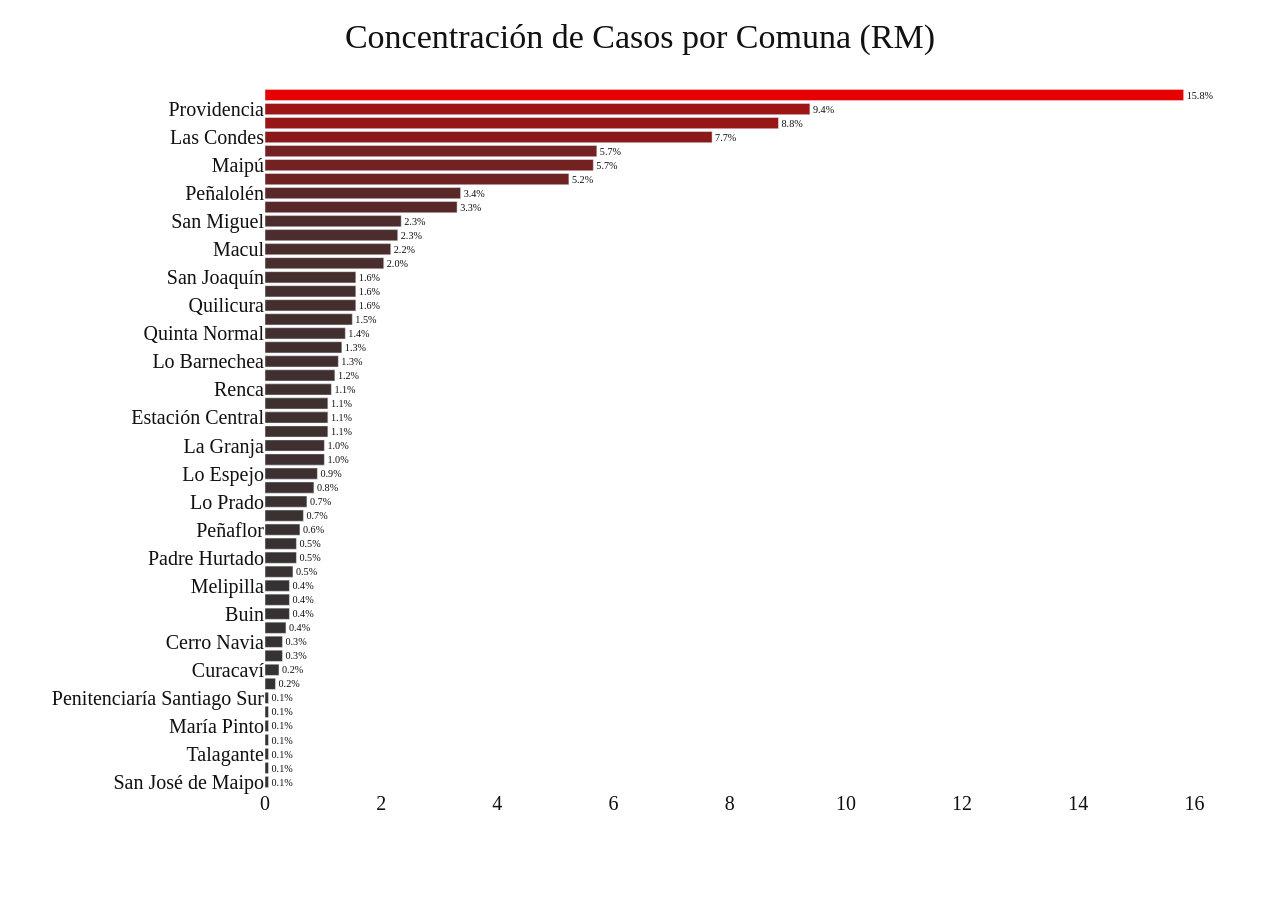
<file: visualizaciones/grafico_rojo.html>
<html>
<head><meta charset="utf-8" /></head>
<body>
    <div>                        <script type="text/javascript">window.PlotlyConfig = {MathJaxConfig: 'local'};</script>
        <script charset="utf-8" src="https://cdn.plot.ly/plotly-2.35.2.min.js"></script>                <div id="9bbaf329-004d-4a32-8db9-f06b4475985c" class="plotly-graph-div" style="height:850px; width:100%;"></div>            <script type="text/javascript">                                    window.PLOTLYENV=window.PLOTLYENV || {};                                    if (document.getElementById("9bbaf329-004d-4a32-8db9-f06b4475985c")) {                    Plotly.newPlot(                        "9bbaf329-004d-4a32-8db9-f06b4475985c",                        [{"alignmentgroup":"True","hovertemplate":"Porcentaje (%)=%{marker.color}\u003cbr\u003eComuna=%{y}\u003cextra\u003e\u003c\u002fextra\u003e","legendgroup":"","marker":{"color":[0.06013229104028864,0.06013229104028864,0.06013229104028864,0.06013229104028864,0.06013229104028864,0.06013229104028864,0.06013229104028864,0.1803968731208659,0.24052916416115455,0.30066145520144316,0.30066145520144316,0.3607937462417318,0.4209260372820205,0.4209260372820205,0.4209260372820205,0.4810583283223091,0.5411906193625977,0.5411906193625977,0.6013229104028863,0.661455201443175,0.7215874924834637,0.841852074564041,0.9019843656043296,1.0222489476849068,1.0222489476849068,1.0823812387251954,1.0823812387251954,1.0823812387251954,1.142513529765484,1.2026458208057726,1.2627781118460615,1.32291040288635,1.3830426939266387,1.503307276007216,1.5634395670475045,1.5634395670475045,1.5634395670475045,2.0444978953698136,2.164762477450391,2.285027059530968,2.3451593505712567,3.307276007215875,3.367408298256164,5.231509320505111,5.652435357787132,5.71256764882742,7.696933253156946,8.83944678292243,9.380637402285027,15.81479254359591],"coloraxis":"coloraxis","pattern":{"shape":""}},"name":"","offsetgroup":"","orientation":"h","showlegend":false,"textposition":"outside","texttemplate":"%{x:.1f}%","x":[0.06013229104028864,0.06013229104028864,0.06013229104028864,0.06013229104028864,0.06013229104028864,0.06013229104028864,0.06013229104028864,0.1803968731208659,0.24052916416115455,0.30066145520144316,0.30066145520144316,0.3607937462417318,0.4209260372820205,0.4209260372820205,0.4209260372820205,0.4810583283223091,0.5411906193625977,0.5411906193625977,0.6013229104028863,0.661455201443175,0.7215874924834637,0.841852074564041,0.9019843656043296,1.0222489476849068,1.0222489476849068,1.0823812387251954,1.0823812387251954,1.0823812387251954,1.142513529765484,1.2026458208057726,1.2627781118460615,1.32291040288635,1.3830426939266387,1.503307276007216,1.5634395670475045,1.5634395670475045,1.5634395670475045,2.0444978953698136,2.164762477450391,2.285027059530968,2.3451593505712567,3.307276007215875,3.367408298256164,5.231509320505111,5.652435357787132,5.71256764882742,7.696933253156946,8.83944678292243,9.380637402285027,15.81479254359591],"xaxis":"x","y":["San José de Maipo","Tiltil","Talagante","Isla de Maipo","María Pinto","San Pedro","Penitenciaría Santiago Sur","Paine","Curacaví","Lampa","Cerro Navia","Pirque","Buin","San Ramón","Melipilla","Cerrillos","Padre Hurtado","Huechuraba","Peñaflor","La Pintana","Lo Prado","Colina","Lo Espejo","Pudahuel","La Granja","El Bosque","Estación Central","San Bernardo","Renca","Pedro Aguirre Cerda","Lo Barnechea","Independencia","Quinta Normal","Conchalí","Quilicura","La Cisterna","San Joaquín","Recoleta","Macul","Vitacura","San Miguel","La Reina","Peñalolén","Puente Alto","Maipú","La Florida","Las Condes","Ñuñoa","Providencia","Santiago"],"yaxis":"y","type":"bar"}],                        {"template":{"data":{"histogram2dcontour":[{"type":"histogram2dcontour","colorbar":{"outlinewidth":0,"ticks":""},"colorscale":[[0.0,"#0d0887"],[0.1111111111111111,"#46039f"],[0.2222222222222222,"#7201a8"],[0.3333333333333333,"#9c179e"],[0.4444444444444444,"#bd3786"],[0.5555555555555556,"#d8576b"],[0.6666666666666666,"#ed7953"],[0.7777777777777778,"#fb9f3a"],[0.8888888888888888,"#fdca26"],[1.0,"#f0f921"]]}],"choropleth":[{"type":"choropleth","colorbar":{"outlinewidth":0,"ticks":""}}],"histogram2d":[{"type":"histogram2d","colorbar":{"outlinewidth":0,"ticks":""},"colorscale":[[0.0,"#0d0887"],[0.1111111111111111,"#46039f"],[0.2222222222222222,"#7201a8"],[0.3333333333333333,"#9c179e"],[0.4444444444444444,"#bd3786"],[0.5555555555555556,"#d8576b"],[0.6666666666666666,"#ed7953"],[0.7777777777777778,"#fb9f3a"],[0.8888888888888888,"#fdca26"],[1.0,"#f0f921"]]}],"heatmap":[{"type":"heatmap","colorbar":{"outlinewidth":0,"ticks":""},"colorscale":[[0.0,"#0d0887"],[0.1111111111111111,"#46039f"],[0.2222222222222222,"#7201a8"],[0.3333333333333333,"#9c179e"],[0.4444444444444444,"#bd3786"],[0.5555555555555556,"#d8576b"],[0.6666666666666666,"#ed7953"],[0.7777777777777778,"#fb9f3a"],[0.8888888888888888,"#fdca26"],[1.0,"#f0f921"]]}],"heatmapgl":[{"type":"heatmapgl","colorbar":{"outlinewidth":0,"ticks":""},"colorscale":[[0.0,"#0d0887"],[0.1111111111111111,"#46039f"],[0.2222222222222222,"#7201a8"],[0.3333333333333333,"#9c179e"],[0.4444444444444444,"#bd3786"],[0.5555555555555556,"#d8576b"],[0.6666666666666666,"#ed7953"],[0.7777777777777778,"#fb9f3a"],[0.8888888888888888,"#fdca26"],[1.0,"#f0f921"]]}],"contourcarpet":[{"type":"contourcarpet","colorbar":{"outlinewidth":0,"ticks":""}}],"contour":[{"type":"contour","colorbar":{"outlinewidth":0,"ticks":""},"colorscale":[[0.0,"#0d0887"],[0.1111111111111111,"#46039f"],[0.2222222222222222,"#7201a8"],[0.3333333333333333,"#9c179e"],[0.4444444444444444,"#bd3786"],[0.5555555555555556,"#d8576b"],[0.6666666666666666,"#ed7953"],[0.7777777777777778,"#fb9f3a"],[0.8888888888888888,"#fdca26"],[1.0,"#f0f921"]]}],"surface":[{"type":"surface","colorbar":{"outlinewidth":0,"ticks":""},"colorscale":[[0.0,"#0d0887"],[0.1111111111111111,"#46039f"],[0.2222222222222222,"#7201a8"],[0.3333333333333333,"#9c179e"],[0.4444444444444444,"#bd3786"],[0.5555555555555556,"#d8576b"],[0.6666666666666666,"#ed7953"],[0.7777777777777778,"#fb9f3a"],[0.8888888888888888,"#fdca26"],[1.0,"#f0f921"]]}],"mesh3d":[{"type":"mesh3d","colorbar":{"outlinewidth":0,"ticks":""}}],"scatter":[{"fillpattern":{"fillmode":"overlay","size":10,"solidity":0.2},"type":"scatter"}],"parcoords":[{"type":"parcoords","line":{"colorbar":{"outlinewidth":0,"ticks":""}}}],"scatterpolargl":[{"type":"scatterpolargl","marker":{"colorbar":{"outlinewidth":0,"ticks":""}}}],"bar":[{"error_x":{"color":"#2a3f5f"},"error_y":{"color":"#2a3f5f"},"marker":{"line":{"color":"#E5ECF6","width":0.5},"pattern":{"fillmode":"overlay","size":10,"solidity":0.2}},"type":"bar"}],"scattergeo":[{"type":"scattergeo","marker":{"colorbar":{"outlinewidth":0,"ticks":""}}}],"scatterpolar":[{"type":"scatterpolar","marker":{"colorbar":{"outlinewidth":0,"ticks":""}}}],"histogram":[{"marker":{"pattern":{"fillmode":"overlay","size":10,"solidity":0.2}},"type":"histogram"}],"scattergl":[{"type":"scattergl","marker":{"colorbar":{"outlinewidth":0,"ticks":""}}}],"scatter3d":[{"type":"scatter3d","line":{"colorbar":{"outlinewidth":0,"ticks":""}},"marker":{"colorbar":{"outlinewidth":0,"ticks":""}}}],"scattermapbox":[{"type":"scattermapbox","marker":{"colorbar":{"outlinewidth":0,"ticks":""}}}],"scatterternary":[{"type":"scatterternary","marker":{"colorbar":{"outlinewidth":0,"ticks":""}}}],"scattercarpet":[{"type":"scattercarpet","marker":{"colorbar":{"outlinewidth":0,"ticks":""}}}],"carpet":[{"aaxis":{"endlinecolor":"#2a3f5f","gridcolor":"white","linecolor":"white","minorgridcolor":"white","startlinecolor":"#2a3f5f"},"baxis":{"endlinecolor":"#2a3f5f","gridcolor":"white","linecolor":"white","minorgridcolor":"white","startlinecolor":"#2a3f5f"},"type":"carpet"}],"table":[{"cells":{"fill":{"color":"#EBF0F8"},"line":{"color":"white"}},"header":{"fill":{"color":"#C8D4E3"},"line":{"color":"white"}},"type":"table"}],"barpolar":[{"marker":{"line":{"color":"#E5ECF6","width":0.5},"pattern":{"fillmode":"overlay","size":10,"solidity":0.2}},"type":"barpolar"}],"pie":[{"automargin":true,"type":"pie"}]},"layout":{"autotypenumbers":"strict","colorway":["#636efa","#EF553B","#00cc96","#ab63fa","#FFA15A","#19d3f3","#FF6692","#B6E880","#FF97FF","#FECB52"],"font":{"color":"#2a3f5f"},"hovermode":"closest","hoverlabel":{"align":"left"},"paper_bgcolor":"white","plot_bgcolor":"#E5ECF6","polar":{"bgcolor":"#E5ECF6","angularaxis":{"gridcolor":"white","linecolor":"white","ticks":""},"radialaxis":{"gridcolor":"white","linecolor":"white","ticks":""}},"ternary":{"bgcolor":"#E5ECF6","aaxis":{"gridcolor":"white","linecolor":"white","ticks":""},"baxis":{"gridcolor":"white","linecolor":"white","ticks":""},"caxis":{"gridcolor":"white","linecolor":"white","ticks":""}},"coloraxis":{"colorbar":{"outlinewidth":0,"ticks":""}},"colorscale":{"sequential":[[0.0,"#0d0887"],[0.1111111111111111,"#46039f"],[0.2222222222222222,"#7201a8"],[0.3333333333333333,"#9c179e"],[0.4444444444444444,"#bd3786"],[0.5555555555555556,"#d8576b"],[0.6666666666666666,"#ed7953"],[0.7777777777777778,"#fb9f3a"],[0.8888888888888888,"#fdca26"],[1.0,"#f0f921"]],"sequentialminus":[[0.0,"#0d0887"],[0.1111111111111111,"#46039f"],[0.2222222222222222,"#7201a8"],[0.3333333333333333,"#9c179e"],[0.4444444444444444,"#bd3786"],[0.5555555555555556,"#d8576b"],[0.6666666666666666,"#ed7953"],[0.7777777777777778,"#fb9f3a"],[0.8888888888888888,"#fdca26"],[1.0,"#f0f921"]],"diverging":[[0,"#8e0152"],[0.1,"#c51b7d"],[0.2,"#de77ae"],[0.3,"#f1b6da"],[0.4,"#fde0ef"],[0.5,"#f7f7f7"],[0.6,"#e6f5d0"],[0.7,"#b8e186"],[0.8,"#7fbc41"],[0.9,"#4d9221"],[1,"#276419"]]},"xaxis":{"gridcolor":"white","linecolor":"white","ticks":"","title":{"standoff":15},"zerolinecolor":"white","automargin":true,"zerolinewidth":2},"yaxis":{"gridcolor":"white","linecolor":"white","ticks":"","title":{"standoff":15},"zerolinecolor":"white","automargin":true,"zerolinewidth":2},"scene":{"xaxis":{"backgroundcolor":"#E5ECF6","gridcolor":"white","linecolor":"white","showbackground":true,"ticks":"","zerolinecolor":"white","gridwidth":2},"yaxis":{"backgroundcolor":"#E5ECF6","gridcolor":"white","linecolor":"white","showbackground":true,"ticks":"","zerolinecolor":"white","gridwidth":2},"zaxis":{"backgroundcolor":"#E5ECF6","gridcolor":"white","linecolor":"white","showbackground":true,"ticks":"","zerolinecolor":"white","gridwidth":2}},"shapedefaults":{"line":{"color":"#2a3f5f"}},"annotationdefaults":{"arrowcolor":"#2a3f5f","arrowhead":0,"arrowwidth":1},"geo":{"bgcolor":"white","landcolor":"#E5ECF6","subunitcolor":"white","showland":true,"showlakes":true,"lakecolor":"white"},"title":{"x":0.05},"mapbox":{"style":"light"}}},"xaxis":{"anchor":"y","domain":[0.0,1.0],"title":{"text":""},"showgrid":false,"zeroline":false},"yaxis":{"anchor":"x","domain":[0.0,1.0],"title":{"text":""},"showgrid":false},"coloraxis":{"colorbar":{"title":{"text":"Porcentaje (%)"}},"colorscale":[[0,"#333333"],[1,"#E60000"]],"showscale":false},"legend":{"tracegroupgap":0},"title":{"text":"Concentración de Casos por Comuna (RM)","font":{"size":34},"x":0.5},"barmode":"relative","font":{"family":"Oswald","size":20,"color":"#111111"},"margin":{"l":220,"r":40,"t":80,"b":40},"transition":{"duration":1500,"easing":"cubic-in-out"},"paper_bgcolor":"rgba(0,0,0,0)","plot_bgcolor":"rgba(0,0,0,0)","autosize":true,"height":850},                        {"responsive": true, "displayModeBar": false}                    )                };                            </script>        </div>
</body>
</html>
</file>
